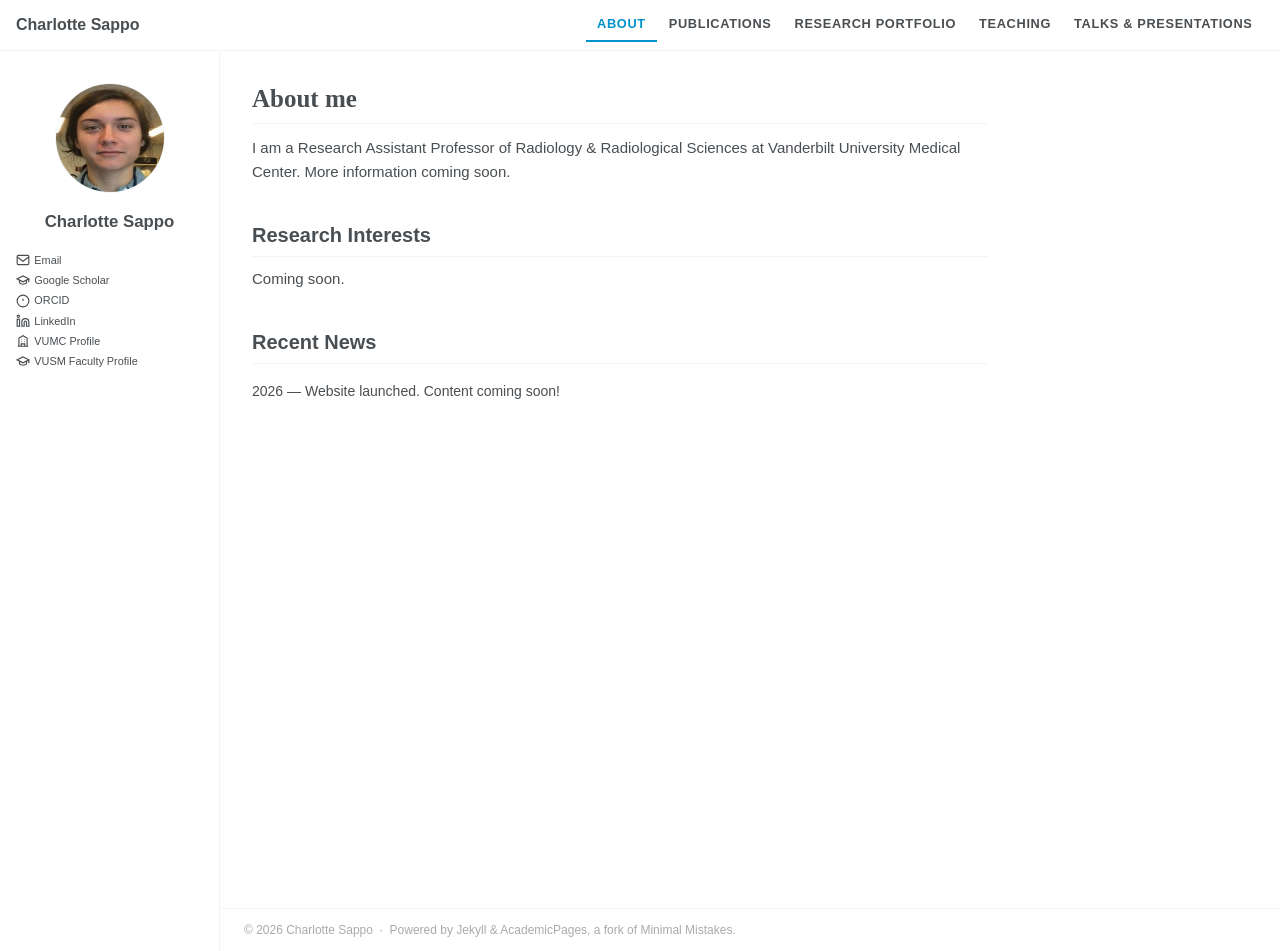
<file: index.html>
<!DOCTYPE html>
<html lang="en">
<head>
  <meta charset="UTF-8" />
  <meta name="viewport" content="width=device-width, initial-scale=1.0"/>
  <title>Charlotte Sappo, Ph.D.</title>
  <meta name="description" content="Charlotte Sappo, Ph.D. — Research Assistant Professor of Radiology & Radiological Sciences at Vanderbilt University Medical Center. Find her VUMC profile and LinkedIn on this page."/>
  <link rel="stylesheet" href="assets/css/main.css"/>
</head>
<body>

  <!-- TOP NAVIGATION -->
  <div class="masthead">
    <div class="masthead__inner-wrap">
      <span class="site__title">Charlotte Sappo</span>
      <nav class="masthead__menu">
        <ul>
          <li><a href="index.html" class="active">About</a></li>
          <li><a href="publications/index.html">Publications</a></li>
          <li><a href="portfolio/index.html">Research Portfolio</a></li>
          <li><a href="teaching/index.html">Teaching</a></li>
          <li><a href="talks/index.html">Talks &amp; Presentations</a></li>
        </ul>
      </nav>
    </div>
  </div>

  <div class="page-wrapper">

    <!-- LEFT AUTHOR SIDEBAR -->
    <aside class="sidebar">
      <div class="author__avatar">
        <img src="csappo.jpg" alt="Charlotte Sappo">
      </div>

      <div class="author__content">
        <h3 class="author__name">Charlotte Sappo</h3>
      </div>

      <div class="author__urls-wrapper">
        <ul class="author__urls">
          <li>
            <a href="mailto:charlotte.r.sappo@vanderbilt.edu">
              <svg width="14" height="14" viewBox="0 0 24 24" fill="none" stroke="currentColor" stroke-width="2"><rect x="2" y="4" width="20" height="16" rx="2"/><path d="m2 7 10 7 10-7"/></svg>
              Email
            </a>
          </li>
          <li>
            <a href="https://scholar.google.com/citations?user=ND6nPMAAAAAJ&hl=en&oi=ao" target="_blank">
              <svg width="14" height="14" viewBox="0 0 24 24" fill="none" stroke="currentColor" stroke-width="2"><path d="M22 10v6M2 10l10-5 10 5-10 5z"/><path d="M6 12v5c3 3 9 3 12 0v-5"/></svg>
              Google Scholar
            </a>
          </li>
          <li>
            <a href="https://orcid.org/0000-0002-7030-278X" target="_blank">
              <svg width="14" height="14" viewBox="0 0 24 24" fill="none" stroke="currentColor" stroke-width="2"><circle cx="12" cy="12" r="10"/><line x1="12" y1="8" x2="12" y2="12"/><line x1="12" y1="16" x2="12.01" y2="16"/></svg>
              ORCID
            </a>
          </li>
          <li>
            <a href="https://www.linkedin.com/in/charlotte-r-sappo-1349b363/" target="_blank">
              <svg width="14" height="14" viewBox="0 0 24 24" fill="none" stroke="currentColor" stroke-width="2"><path d="M16 8a6 6 0 0 1 6 6v7h-4v-7a2 2 0 0 0-2-2 2 2 0 0 0-2 2v7h-4v-7a6 6 0 0 1 6-6z"/><rect x="2" y="9" width="4" height="12"/><circle cx="4" cy="4" r="2"/></svg>
              LinkedIn
            </a>
          </li>
          <li>
            <a href="https://www.vumc.org/radiology/person/charlotte-sappo-phd" target="_blank">
              <svg width="14" height="14" viewBox="0 0 24 24" fill="none" stroke="currentColor" stroke-width="2"><path d="M3 21h18M5 21V7l7-4 7 4v14M9 9h1M9 13h1M14 9h1M14 13h1M9 21v-4h6v4"/></svg>
              VUMC Profile
            </a>
          </li>
          <li>
            <a href="https://wag.app.vanderbilt.edu/PublicPage/Faculty/Details/49902" target="_blank">
              <svg width="14" height="14" viewBox="0 0 24 24" fill="none" stroke="currentColor" stroke-width="2"><path d="M22 10v6M2 10l10-5 10 5-10 5z"/><path d="M6 12v5c3 3 9 3 12 0v-5"/></svg>
              VUSM Faculty Profile
            </a>
          </li>
        </ul>
      </div>
    </aside>

    <!-- MAIN CONTENT -->
    <div class="main-content-wrapper">
      <div class="page">
        <h1 class="page__title">About me</h1>

        <div class="page__content">
          <p>
            I am a Research Assistant Professor of Radiology &amp; Radiological Sciences at
            Vanderbilt University Medical Center. More information coming soon.
          </p>

          <h2>Research Interests</h2>
          <p>Coming soon.</p>

          <h2>Recent News</h2>
          <ul class="news-list">
            <li>2026 — Website launched. Content coming soon!</li>
          </ul>
        </div>
      </div>

      <footer class="page__footer">
        <p>
          © 2026 Charlotte Sappo &nbsp;·&nbsp;
          Powered by <a href="http://jekyllrb.com" target="_blank">Jekyll</a>
          &amp; <a href="https://github.com/academicpages/academicpages.github.io" target="_blank">AcademicPages</a>,
          a fork of <a href="https://mademistakes.com/work/minimal-mistakes-jekyll-theme/" target="_blank">Minimal Mistakes</a>.
        </p>
      </footer>
    </div>

  </div><!-- .page-wrapper -->
</body>
</html>
</file>
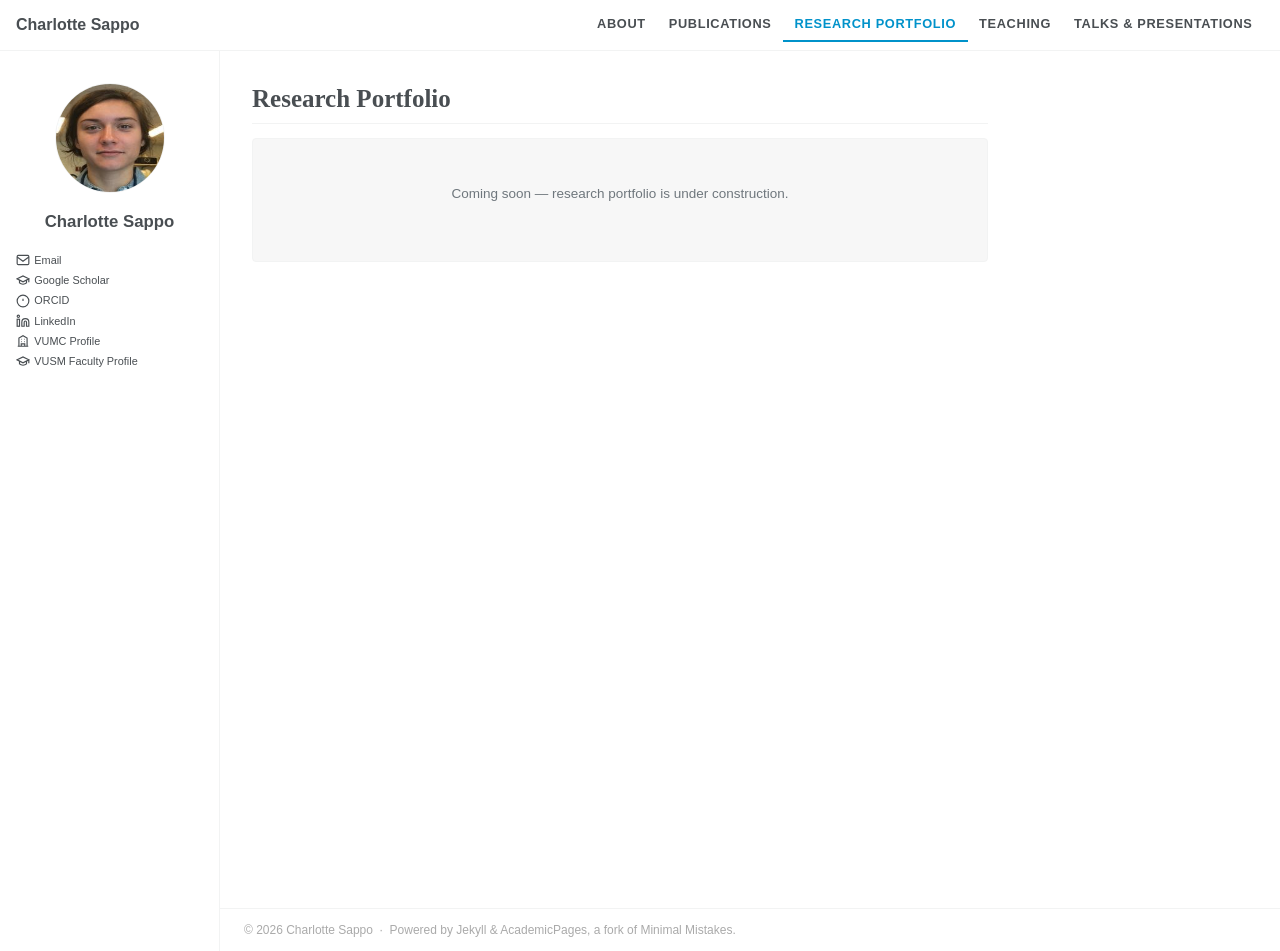
<file: portfolio/index.html>
<!DOCTYPE html>
<html lang="en">
<head>
  <meta charset="UTF-8" />
  <meta name="viewport" content="width=device-width, initial-scale=1.0"/>
  <title>Research Portfolio – Charlotte Sappo</title>
  <meta name="description" content="Research portfolio of Charlotte Sappo, Ph.D., Vanderbilt University Medical Center."/>
  <link rel="stylesheet" href="../assets/css/main.css"/>
</head>
<body>

  <div class="masthead">
    <div class="masthead__inner-wrap">
      <span class="site__title">Charlotte Sappo</span>
      <nav class="masthead__menu">
        <ul>
          <li><a href="../index.html">About</a></li>
          <li><a href="../publications/index.html">Publications</a></li>
          <li><a href="index.html" class="active">Research Portfolio</a></li>
          <li><a href="../teaching/index.html">Teaching</a></li>
          <li><a href="../talks/index.html">Talks &amp; Presentations</a></li>
        </ul>
      </nav>
    </div>
  </div>

  <div class="page-wrapper">
    <aside class="sidebar">
      <div class="author__avatar">
        <img src="../csappo.jpg" alt="Charlotte Sappo">
      </div>
      <div class="author__content">
        <h3 class="author__name">Charlotte Sappo</h3>
      </div>
      <div class="author__urls-wrapper">
        <ul class="author__urls">
          <li><a href="mailto:charlotte.r.sappo@vanderbilt.edu">
            <svg width="14" height="14" viewBox="0 0 24 24" fill="none" stroke="currentColor" stroke-width="2"><rect x="2" y="4" width="20" height="16" rx="2"/><path d="m2 7 10 7 10-7"/></svg>
            Email</a></li>
          <li><a href="https://scholar.google.com/citations?user=ND6nPMAAAAAJ&hl=en&oi=ao" target="_blank">
            <svg width="14" height="14" viewBox="0 0 24 24" fill="none" stroke="currentColor" stroke-width="2"><path d="M22 10v6M2 10l10-5 10 5-10 5z"/><path d="M6 12v5c3 3 9 3 12 0v-5"/></svg>
            Google Scholar</a></li>
          <li><a href="https://orcid.org/0000-0002-7030-278X" target="_blank">
            <svg width="14" height="14" viewBox="0 0 24 24" fill="none" stroke="currentColor" stroke-width="2"><circle cx="12" cy="12" r="10"/><line x1="12" y1="8" x2="12" y2="12"/><line x1="12" y1="16" x2="12.01" y2="16"/></svg>
            ORCID</a></li>
          <li><a href="https://www.linkedin.com/in/charlotte-r-sappo-1349b363/" target="_blank">
            <svg width="14" height="14" viewBox="0 0 24 24" fill="none" stroke="currentColor" stroke-width="2"><path d="M16 8a6 6 0 0 1 6 6v7h-4v-7a2 2 0 0 0-2-2 2 2 0 0 0-2 2v7h-4v-7a6 6 0 0 1 6-6z"/><rect x="2" y="9" width="4" height="12"/><circle cx="4" cy="4" r="2"/></svg>
            LinkedIn</a></li>
          <li><a href="https://www.vumc.org/radiology/person/charlotte-sappo-phd" target="_blank">
            <svg width="14" height="14" viewBox="0 0 24 24" fill="none" stroke="currentColor" stroke-width="2"><path d="M3 21h18M5 21V7l7-4 7 4v14M9 9h1M9 13h1M14 9h1M14 13h1M9 21v-4h6v4"/></svg>
            VUMC Profile</a></li>
          <li><a href="https://wag.app.vanderbilt.edu/PublicPage/Faculty/Details/49902" target="_blank">
            <svg width="14" height="14" viewBox="0 0 24 24" fill="none" stroke="currentColor" stroke-width="2"><path d="M22 10v6M2 10l10-5 10 5-10 5z"/><path d="M6 12v5c3 3 9 3 12 0v-5"/></svg>
            VUSM Faculty Profile</a></li>
        </ul>
      </div>
    </aside>

    <div class="main-content-wrapper">
      <div class="page">
        <h1 class="page__title">Research Portfolio</h1>
        <div class="page__content">
          <div class="coming-soon">
            <p>Coming soon — research portfolio is under construction.</p>
          </div>
        </div>
      </div>
      <footer class="page__footer">
        <p>© 2026 Charlotte Sappo &nbsp;·&nbsp; Powered by <a href="http://jekyllrb.com" target="_blank">Jekyll</a> &amp; <a href="https://github.com/academicpages/academicpages.github.io" target="_blank">AcademicPages</a>, a fork of <a href="https://mademistakes.com/work/minimal-mistakes-jekyll-theme/" target="_blank">Minimal Mistakes</a>.</p>
      </footer>
    </div>
  </div>

</body>
</html>
</file>
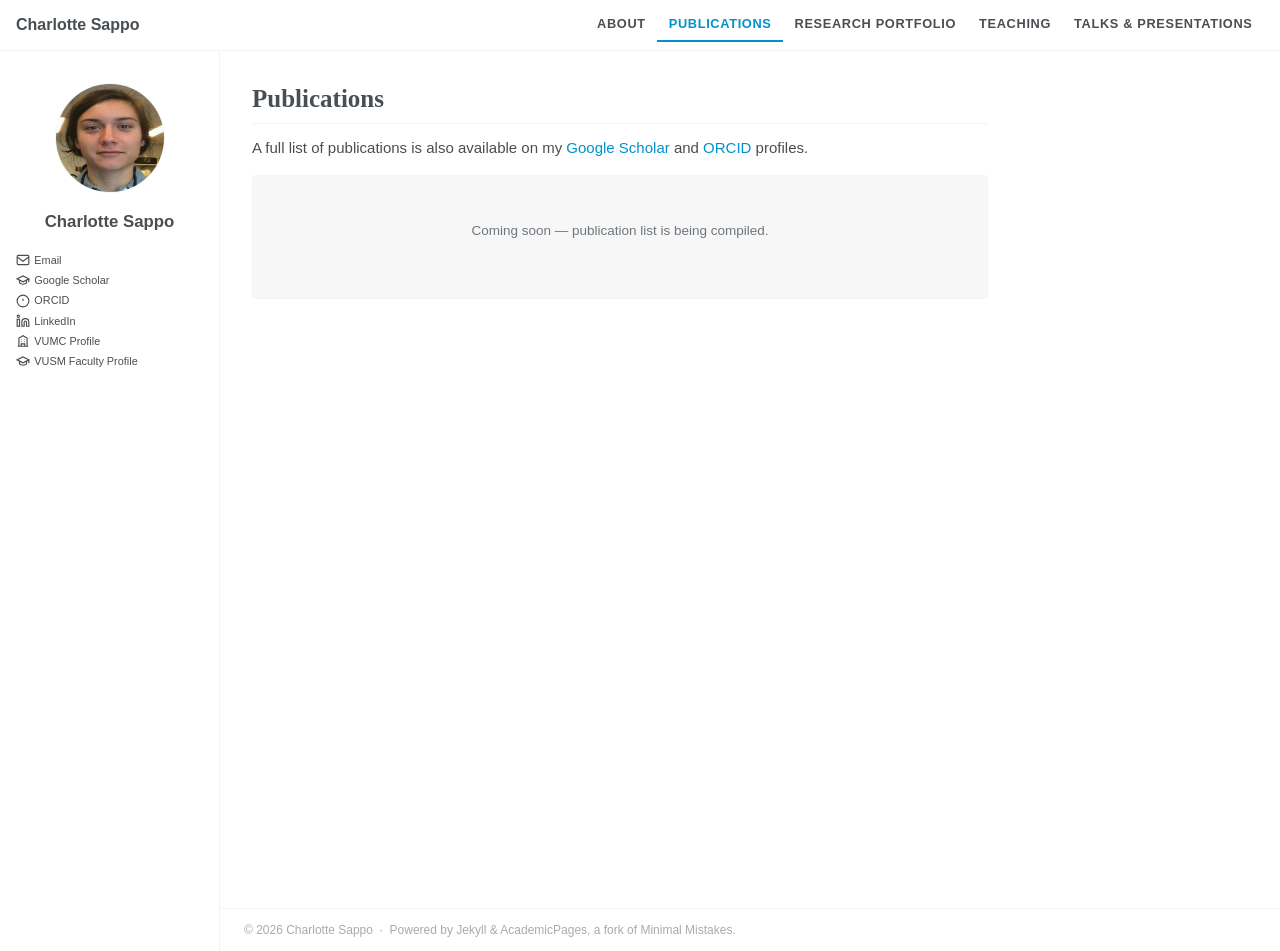
<file: publications/index.html>
<!DOCTYPE html>
<html lang="en">
<head>
  <meta charset="UTF-8" />
  <meta name="viewport" content="width=device-width, initial-scale=1.0"/>
  <title>Publications – Charlotte Sappo</title>
  <meta name="description" content="Publications by Charlotte Sappo, Ph.D., Vanderbilt University Medical Center."/>
  <link rel="stylesheet" href="../assets/css/main.css"/>
</head>
<body>

  <div class="masthead">
    <div class="masthead__inner-wrap">
      <span class="site__title">Charlotte Sappo</span>
      <nav class="masthead__menu">
        <ul>
          <li><a href="../index.html">About</a></li>
          <li><a href="index.html" class="active">Publications</a></li>
          <li><a href="../portfolio/index.html">Research Portfolio</a></li>
          <li><a href="../teaching/index.html">Teaching</a></li>
          <li><a href="../talks/index.html">Talks &amp; Presentations</a></li>
        </ul>
      </nav>
    </div>
  </div>

  <div class="page-wrapper">
    <aside class="sidebar">
      <div class="author__avatar">
        <img src="../csappo.jpg" alt="Charlotte Sappo">
      </div>
      <div class="author__content">
        <h3 class="author__name">Charlotte Sappo</h3>
      </div>
      <div class="author__urls-wrapper">
        <ul class="author__urls">
          <li><a href="mailto:charlotte.r.sappo@vanderbilt.edu">
            <svg width="14" height="14" viewBox="0 0 24 24" fill="none" stroke="currentColor" stroke-width="2"><rect x="2" y="4" width="20" height="16" rx="2"/><path d="m2 7 10 7 10-7"/></svg>
            Email</a></li>
          <li><a href="https://scholar.google.com/citations?user=ND6nPMAAAAAJ&hl=en&oi=ao" target="_blank">
            <svg width="14" height="14" viewBox="0 0 24 24" fill="none" stroke="currentColor" stroke-width="2"><path d="M22 10v6M2 10l10-5 10 5-10 5z"/><path d="M6 12v5c3 3 9 3 12 0v-5"/></svg>
            Google Scholar</a></li>
          <li><a href="https://orcid.org/0000-0002-7030-278X" target="_blank">
            <svg width="14" height="14" viewBox="0 0 24 24" fill="none" stroke="currentColor" stroke-width="2"><circle cx="12" cy="12" r="10"/><line x1="12" y1="8" x2="12" y2="12"/><line x1="12" y1="16" x2="12.01" y2="16"/></svg>
            ORCID</a></li>
          <li><a href="https://www.linkedin.com/in/charlotte-r-sappo-1349b363/" target="_blank">
            <svg width="14" height="14" viewBox="0 0 24 24" fill="none" stroke="currentColor" stroke-width="2"><path d="M16 8a6 6 0 0 1 6 6v7h-4v-7a2 2 0 0 0-2-2 2 2 0 0 0-2 2v7h-4v-7a6 6 0 0 1 6-6z"/><rect x="2" y="9" width="4" height="12"/><circle cx="4" cy="4" r="2"/></svg>
            LinkedIn</a></li>
          <li><a href="https://www.vumc.org/radiology/person/charlotte-sappo-phd" target="_blank">
            <svg width="14" height="14" viewBox="0 0 24 24" fill="none" stroke="currentColor" stroke-width="2"><path d="M3 21h18M5 21V7l7-4 7 4v14M9 9h1M9 13h1M14 9h1M14 13h1M9 21v-4h6v4"/></svg>
            VUMC Profile</a></li>
          <li><a href="https://wag.app.vanderbilt.edu/PublicPage/Faculty/Details/49902" target="_blank">
            <svg width="14" height="14" viewBox="0 0 24 24" fill="none" stroke="currentColor" stroke-width="2"><path d="M22 10v6M2 10l10-5 10 5-10 5z"/><path d="M6 12v5c3 3 9 3 12 0v-5"/></svg>
            VUSM Faculty Profile</a></li>
        </ul>
      </div>
    </aside>

    <div class="main-content-wrapper">
      <div class="page">
        <h1 class="page__title">Publications</h1>
        <div class="page__content">
          <p>
            A full list of publications is also available on my
            <a href="https://scholar.google.com/citations?user=ND6nPMAAAAAJ&hl=en&oi=ao" target="_blank">Google Scholar</a>
            and <a href="https://orcid.org/0000-0002-7030-278X" target="_blank">ORCID</a> profiles.
          </p>
          <div class="coming-soon">
            <p>Coming soon — publication list is being compiled.</p>
          </div>
        </div>
      </div>
      <footer class="page__footer">
        <p>© 2026 Charlotte Sappo &nbsp;·&nbsp; Powered by <a href="http://jekyllrb.com" target="_blank">Jekyll</a> &amp; <a href="https://github.com/academicpages/academicpages.github.io" target="_blank">AcademicPages</a>, a fork of <a href="https://mademistakes.com/work/minimal-mistakes-jekyll-theme/" target="_blank">Minimal Mistakes</a>.</p>
      </footer>
    </div>
  </div>

</body>
</html>
</file>
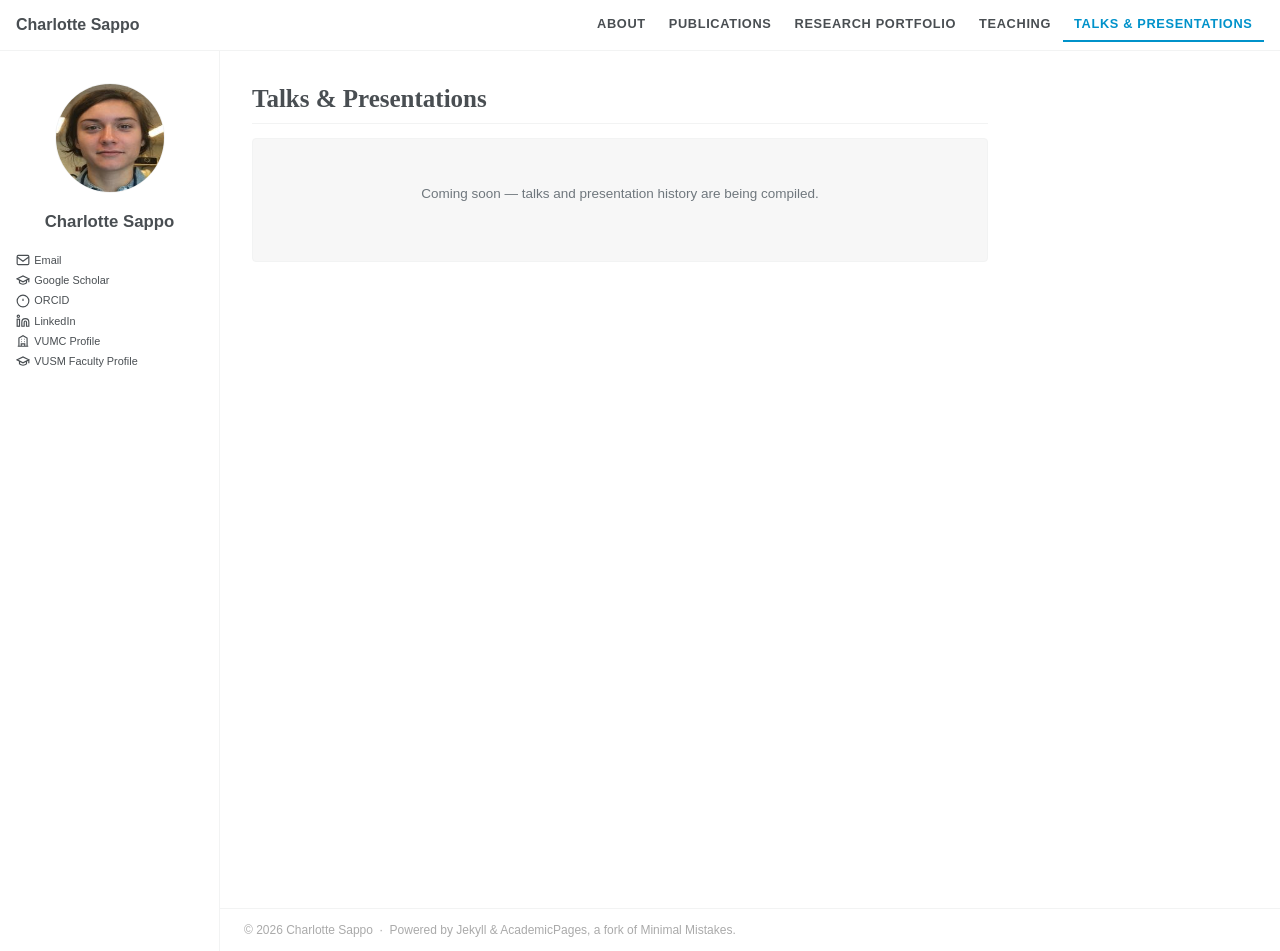
<file: talks/index.html>
<!DOCTYPE html>
<html lang="en">
<head>
  <meta charset="UTF-8" />
  <meta name="viewport" content="width=device-width, initial-scale=1.0"/>
  <title>Talks &amp; Presentations – Charlotte Sappo</title>
  <meta name="description" content="Talks and presentations by Charlotte Sappo, Ph.D., Vanderbilt University Medical Center."/>
  <link rel="stylesheet" href="../assets/css/main.css"/>
</head>
<body>

  <div class="masthead">
    <div class="masthead__inner-wrap">
      <span class="site__title">Charlotte Sappo</span>
      <nav class="masthead__menu">
        <ul>
          <li><a href="../index.html">About</a></li>
          <li><a href="../publications/index.html">Publications</a></li>
          <li><a href="../portfolio/index.html">Research Portfolio</a></li>
          <li><a href="../teaching/index.html">Teaching</a></li>
          <li><a href="index.html" class="active">Talks &amp; Presentations</a></li>
        </ul>
      </nav>
    </div>
  </div>

  <div class="page-wrapper">
    <aside class="sidebar">
      <div class="author__avatar">
        <img src="../csappo.jpg" alt="Charlotte Sappo">
      </div>
      <div class="author__content">
        <h3 class="author__name">Charlotte Sappo</h3>
      </div>
      <div class="author__urls-wrapper">
        <ul class="author__urls">
          <li><a href="mailto:charlotte.r.sappo@vanderbilt.edu">
            <svg width="14" height="14" viewBox="0 0 24 24" fill="none" stroke="currentColor" stroke-width="2"><rect x="2" y="4" width="20" height="16" rx="2"/><path d="m2 7 10 7 10-7"/></svg>
            Email</a></li>
          <li><a href="https://scholar.google.com/citations?user=ND6nPMAAAAAJ&hl=en&oi=ao" target="_blank">
            <svg width="14" height="14" viewBox="0 0 24 24" fill="none" stroke="currentColor" stroke-width="2"><path d="M22 10v6M2 10l10-5 10 5-10 5z"/><path d="M6 12v5c3 3 9 3 12 0v-5"/></svg>
            Google Scholar</a></li>
          <li><a href="https://orcid.org/0000-0002-7030-278X" target="_blank">
            <svg width="14" height="14" viewBox="0 0 24 24" fill="none" stroke="currentColor" stroke-width="2"><circle cx="12" cy="12" r="10"/><line x1="12" y1="8" x2="12" y2="12"/><line x1="12" y1="16" x2="12.01" y2="16"/></svg>
            ORCID</a></li>
          <li><a href="https://www.linkedin.com/in/charlotte-r-sappo-1349b363/" target="_blank">
            <svg width="14" height="14" viewBox="0 0 24 24" fill="none" stroke="currentColor" stroke-width="2"><path d="M16 8a6 6 0 0 1 6 6v7h-4v-7a2 2 0 0 0-2-2 2 2 0 0 0-2 2v7h-4v-7a6 6 0 0 1 6-6z"/><rect x="2" y="9" width="4" height="12"/><circle cx="4" cy="4" r="2"/></svg>
            LinkedIn</a></li>
          <li><a href="https://www.vumc.org/radiology/person/charlotte-sappo-phd" target="_blank">
            <svg width="14" height="14" viewBox="0 0 24 24" fill="none" stroke="currentColor" stroke-width="2"><path d="M3 21h18M5 21V7l7-4 7 4v14M9 9h1M9 13h1M14 9h1M14 13h1M9 21v-4h6v4"/></svg>
            VUMC Profile</a></li>
          <li><a href="https://wag.app.vanderbilt.edu/PublicPage/Faculty/Details/49902" target="_blank">
            <svg width="14" height="14" viewBox="0 0 24 24" fill="none" stroke="currentColor" stroke-width="2"><path d="M22 10v6M2 10l10-5 10 5-10 5z"/><path d="M6 12v5c3 3 9 3 12 0v-5"/></svg>
            VUSM Faculty Profile</a></li>
        </ul>
      </div>
    </aside>

    <div class="main-content-wrapper">
      <div class="page">
        <h1 class="page__title">Talks &amp; Presentations</h1>
        <div class="page__content">
          <div class="coming-soon">
            <p>Coming soon — talks and presentation history are being compiled.</p>
          </div>
        </div>
      </div>
      <footer class="page__footer">
        <p>© 2026 Charlotte Sappo &nbsp;·&nbsp; Powered by <a href="http://jekyllrb.com" target="_blank">Jekyll</a> &amp; <a href="https://github.com/academicpages/academicpages.github.io" target="_blank">AcademicPages</a>, a fork of <a href="https://mademistakes.com/work/minimal-mistakes-jekyll-theme/" target="_blank">Minimal Mistakes</a>.</p>
      </footer>
    </div>
  </div>

</body>
</html>
</file>
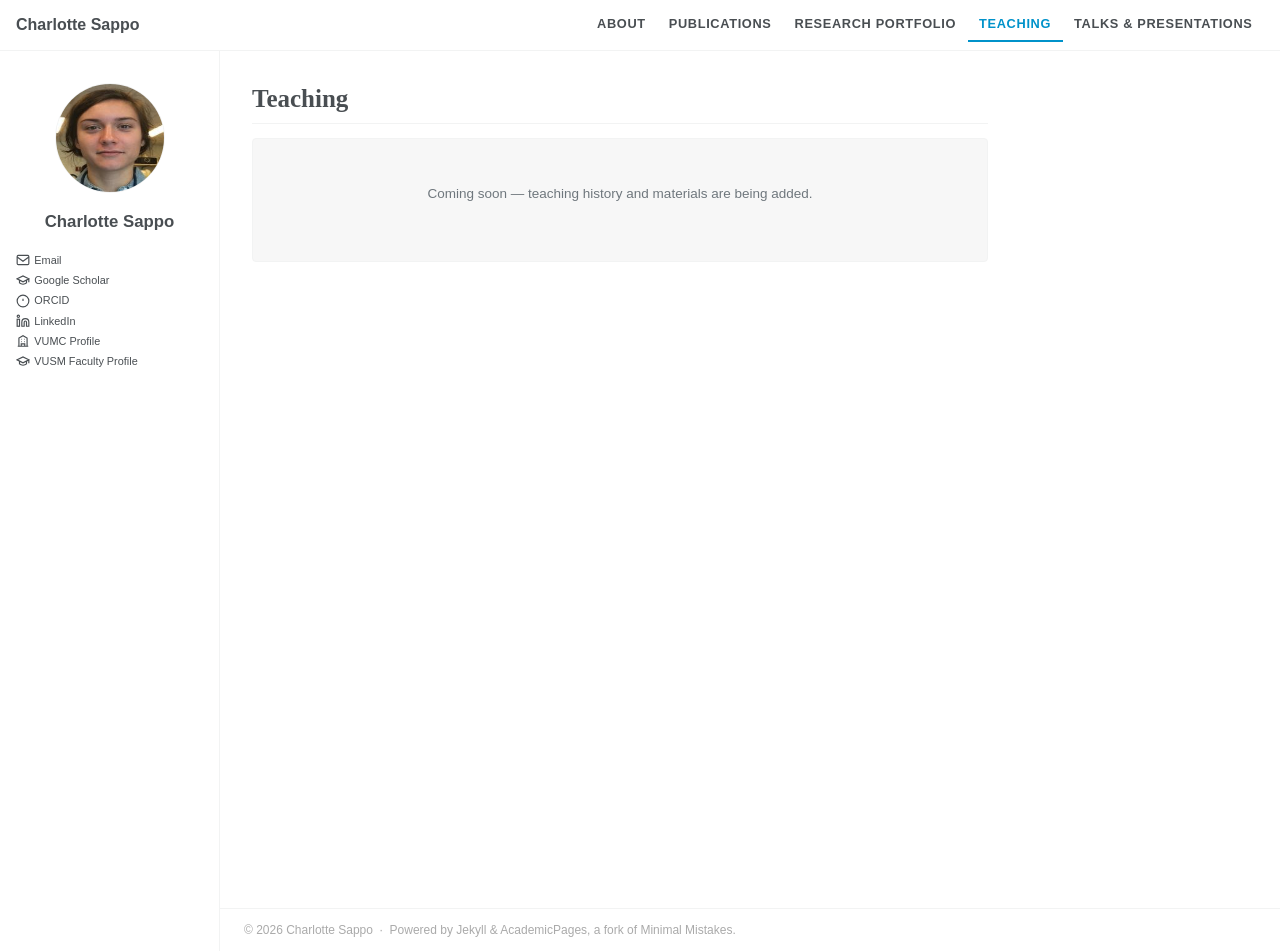
<file: teaching/index.html>
<!DOCTYPE html>
<html lang="en">
<head>
  <meta charset="UTF-8" />
  <meta name="viewport" content="width=device-width, initial-scale=1.0"/>
  <title>Teaching – Charlotte Sappo</title>
  <meta name="description" content="Teaching activities of Charlotte Sappo, Ph.D., Vanderbilt University Medical Center."/>
  <link rel="stylesheet" href="../assets/css/main.css"/>
</head>
<body>

  <div class="masthead">
    <div class="masthead__inner-wrap">
      <span class="site__title">Charlotte Sappo</span>
      <nav class="masthead__menu">
        <ul>
          <li><a href="../index.html">About</a></li>
          <li><a href="../publications/index.html">Publications</a></li>
          <li><a href="../portfolio/index.html">Research Portfolio</a></li>
          <li><a href="index.html" class="active">Teaching</a></li>
          <li><a href="../talks/index.html">Talks &amp; Presentations</a></li>
        </ul>
      </nav>
    </div>
  </div>

  <div class="page-wrapper">
    <aside class="sidebar">
      <div class="author__avatar">
        <img src="../csappo.jpg" alt="Charlotte Sappo">
      </div>
      <div class="author__content">
        <h3 class="author__name">Charlotte Sappo</h3>
      </div>
      <div class="author__urls-wrapper">
        <ul class="author__urls">
          <li><a href="mailto:charlotte.r.sappo@vanderbilt.edu">
            <svg width="14" height="14" viewBox="0 0 24 24" fill="none" stroke="currentColor" stroke-width="2"><rect x="2" y="4" width="20" height="16" rx="2"/><path d="m2 7 10 7 10-7"/></svg>
            Email</a></li>
          <li><a href="https://scholar.google.com/citations?user=ND6nPMAAAAAJ&hl=en&oi=ao" target="_blank">
            <svg width="14" height="14" viewBox="0 0 24 24" fill="none" stroke="currentColor" stroke-width="2"><path d="M22 10v6M2 10l10-5 10 5-10 5z"/><path d="M6 12v5c3 3 9 3 12 0v-5"/></svg>
            Google Scholar</a></li>
          <li><a href="https://orcid.org/0000-0002-7030-278X" target="_blank">
            <svg width="14" height="14" viewBox="0 0 24 24" fill="none" stroke="currentColor" stroke-width="2"><circle cx="12" cy="12" r="10"/><line x1="12" y1="8" x2="12" y2="12"/><line x1="12" y1="16" x2="12.01" y2="16"/></svg>
            ORCID</a></li>
          <li><a href="https://www.linkedin.com/in/charlotte-r-sappo-1349b363/" target="_blank">
            <svg width="14" height="14" viewBox="0 0 24 24" fill="none" stroke="currentColor" stroke-width="2"><path d="M16 8a6 6 0 0 1 6 6v7h-4v-7a2 2 0 0 0-2-2 2 2 0 0 0-2 2v7h-4v-7a6 6 0 0 1 6-6z"/><rect x="2" y="9" width="4" height="12"/><circle cx="4" cy="4" r="2"/></svg>
            LinkedIn</a></li>
          <li><a href="https://www.vumc.org/radiology/person/charlotte-sappo-phd" target="_blank">
            <svg width="14" height="14" viewBox="0 0 24 24" fill="none" stroke="currentColor" stroke-width="2"><path d="M3 21h18M5 21V7l7-4 7 4v14M9 9h1M9 13h1M14 9h1M14 13h1M9 21v-4h6v4"/></svg>
            VUMC Profile</a></li>
          <li><a href="https://wag.app.vanderbilt.edu/PublicPage/Faculty/Details/49902" target="_blank">
            <svg width="14" height="14" viewBox="0 0 24 24" fill="none" stroke="currentColor" stroke-width="2"><path d="M22 10v6M2 10l10-5 10 5-10 5z"/><path d="M6 12v5c3 3 9 3 12 0v-5"/></svg>
            VUSM Faculty Profile</a></li>
        </ul>
      </div>
    </aside>

    <div class="main-content-wrapper">
      <div class="page">
        <h1 class="page__title">Teaching</h1>
        <div class="page__content">
          <div class="coming-soon">
            <p>Coming soon — teaching history and materials are being added.</p>
          </div>
        </div>
      </div>
      <footer class="page__footer">
        <p>© 2026 Charlotte Sappo &nbsp;·&nbsp; Powered by <a href="http://jekyllrb.com" target="_blank">Jekyll</a> &amp; <a href="https://github.com/academicpages/academicpages.github.io" target="_blank">AcademicPages</a>, a fork of <a href="https://mademistakes.com/work/minimal-mistakes-jekyll-theme/" target="_blank">Minimal Mistakes</a>.</p>
      </footer>
    </div>
  </div>

</body>
</html>
</file>
<file: assets/css/main.css>
/* ============================================================
   Matches AcademicPages / Minimal Mistakes theme
   - System fonts (Georgia serif, system sans-serif)
   - White background, light sidebar
   - Two-column layout with left author sidebar
   ============================================================ */

/* Reset & base */
*, *::before, *::after { box-sizing: border-box; margin: 0; padding: 0; }

html {
  font-size: 16px;
  scroll-behavior: smooth;
}

body {
  font-family: -apple-system, BlinkMacSystemFont, "Roboto", "Segoe UI",
    "Helvetica Neue", "Lucida Grande", Arial, sans-serif;
  font-size: 1em;
  line-height: 1.5;
  color: #494e52;
  background-color: #fff;
}

a {
  color: #0092ca;
  text-decoration: none;
}
a:hover {
  text-decoration: underline;
  color: #0073a0;
}

img { max-width: 100%; height: auto; }

/* â”€â”€ PAGE WRAPPER â”€â”€ */
.page-wrapper {
  display: flex;
  min-height: 100vh;
}

/* â”€â”€ SIDEBAR â”€â”€ */
.sidebar {
  width: 200px;
  flex-shrink: 0;
  padding: 2em 1em;
  background: #fff;
  border-right: 1px solid #f2f3f3;
}

/* stick sidebar on large screens */
@media (min-width: 80em) {
  .sidebar {
    width: 220px;
  }
}

.author__avatar {
  display: table;
  margin: 0 auto 0.5em;
}

.author__avatar .avatar-initials {
  display: block;
  width: 110px;
  height: 110px;
  border-radius: 50%;
  background: #e8e8e8;
  line-height: 110px;
  text-align: center;
  font-size: 2em;
  font-weight: bold;
  color: #6f777d;
  border: 1px solid #f2f3f3;
}

.author__avatar img {
  display: block;
  width: 110px;
  height: 110px;
  border-radius: 50%;
  border: 1px solid #f2f3f3;
}

.author__content {
  text-align: center;
  padding: 0.5em 0;
}

.author__name {
  font-family: -apple-system, BlinkMacSystemFont, "Roboto", "Segoe UI",
    "Helvetica Neue", "Lucida Grande", Arial, sans-serif;
  font-size: 1.05em;
  font-weight: bold;
  color: #494e52;
  margin: 0 0 0.1em;
}

.author__bio {
  font-size: 0.75em;
  color: #6f777d;
  margin-bottom: 0.5em;
  font-style: italic;
}

.author__urls-wrapper {
  margin-top: 0.5em;
  font-size: 0.8em;
}

.author__urls {
  list-style: none;
  padding: 0;
  margin: 0;
}

.author__urls li {
  padding: 0.15em 0;
}

.author__urls a {
  color: #494e52;
  font-size: 0.85em;
  display: flex;
  align-items: center;
  gap: 0.4em;
}

.author__urls a:hover {
  color: #0092ca;
  text-decoration: none;
}

/* â”€â”€ MASTHEAD / TOP NAV â”€â”€ */
.masthead {
  position: sticky;
  top: 0;
  z-index: 20;
  background: #fff;
  border-bottom: 1px solid #f2f3f3;
  padding: 0.5em 1em;
}

.masthead__inner-wrap {
  max-width: 1280px;
  margin: 0 auto;
  display: flex;
  align-items: center;
  justify-content: space-between;
}

.masthead__menu ul {
  list-style: none;
  display: flex;
  gap: 0;
  margin: 0;
  padding: 0;
}

.masthead__menu a {
  display: block;
  padding: 0.5em 0.9em;
  font-size: 0.8em;
  font-weight: bold;
  color: #494e52;
  text-transform: uppercase;
  letter-spacing: 0.05em;
  border-bottom: 2px solid transparent;
}

.masthead__menu a:hover,
.masthead__menu a.active {
  color: #0092ca;
  text-decoration: none;
  border-bottom-color: #0092ca;
}

.site__title {
  font-size: 1em;
  font-weight: bold;
  color: #494e52;
}

/* â”€â”€ MAIN CONTENT AREA â”€â”€ */
.main-content-wrapper {
  flex: 1;
  min-width: 0;
  display: flex;
  flex-direction: column;
}

.page {
  max-width: 800px;
  padding: 2em 2em 2em 2em;
  flex: 1;
}

.page__title {
  font-family: Georgia, Times, serif;
  font-size: 1.563em;
  font-weight: bold;
  line-height: 1.3;
  color: #494e52;
  margin-bottom: 0.5em;
  padding-bottom: 0.3em;
  border-bottom: 1px solid #f2f3f3;
}

.page__content h2 {
  font-family: -apple-system, BlinkMacSystemFont, "Roboto", "Segoe UI",
    "Helvetica Neue", "Lucida Grande", Arial, sans-serif;
  font-size: 1.25em;
  font-weight: bold;
  color: #494e52;
  margin: 1.8em 0 0.5em;
  padding-bottom: 0.3em;
  border-bottom: 1px solid #f2f3f3;
}

.page__content p {
  margin-bottom: 1em;
  font-size: 0.9375em;
  line-height: 1.6;
}

/* â”€â”€ NEWS LIST â”€â”€ */
.news-list {
  list-style: none;
  padding: 0;
  margin: 0;
}

.news-list li {
  font-size: 0.875em;
  line-height: 1.6;
  padding: 0.4em 0;
  border-bottom: 1px solid #f2f3f3;
}

.news-list li:last-child {
  border-bottom: none;
}

/* â”€â”€ COMING SOON BLOCK â”€â”€ */
.coming-soon {
  background: #f7f7f7;
  border: 1px solid #f2f3f3;
  border-radius: 4px;
  padding: 3em 2em;
  text-align: center;
  margin-top: 1em;
  color: #6f777d;
  font-size: 0.9em;
}

/* â”€â”€ FOOTER â”€â”€ */
.page__footer {
  border-top: 1px solid #f2f3f3;
  padding: 1em 2em;
  font-size: 0.75em;
  color: #aaa;
}

.page__footer a {
  color: #aaa;
}

.page__footer a:hover {
  color: #0092ca;
  text-decoration: none;
}

/* â”€â”€ RESPONSIVE â”€â”€ */
@media (max-width: 56em) {
  .page-wrapper {
    flex-direction: column;
  }

  .sidebar {
    width: 100%;
    border-right: none;
    border-bottom: 1px solid #f2f3f3;
    padding: 1em;
    display: flex;
    align-items: center;
    gap: 1.5em;
  }

  .author__avatar .avatar-initials,
  .author__avatar img {
    width: 70px;
    height: 70px;
    line-height: 70px;
    font-size: 1.4em;
  }

  .author__content {
    text-align: left;
    padding: 0;
  }

  .author__urls {
    display: flex;
    flex-wrap: wrap;
    gap: 0.3em 1em;
  }

  .masthead__menu ul {
    flex-wrap: wrap;
  }

  .page {
    padding: 1.5em 1em;
  }
}
</file>
